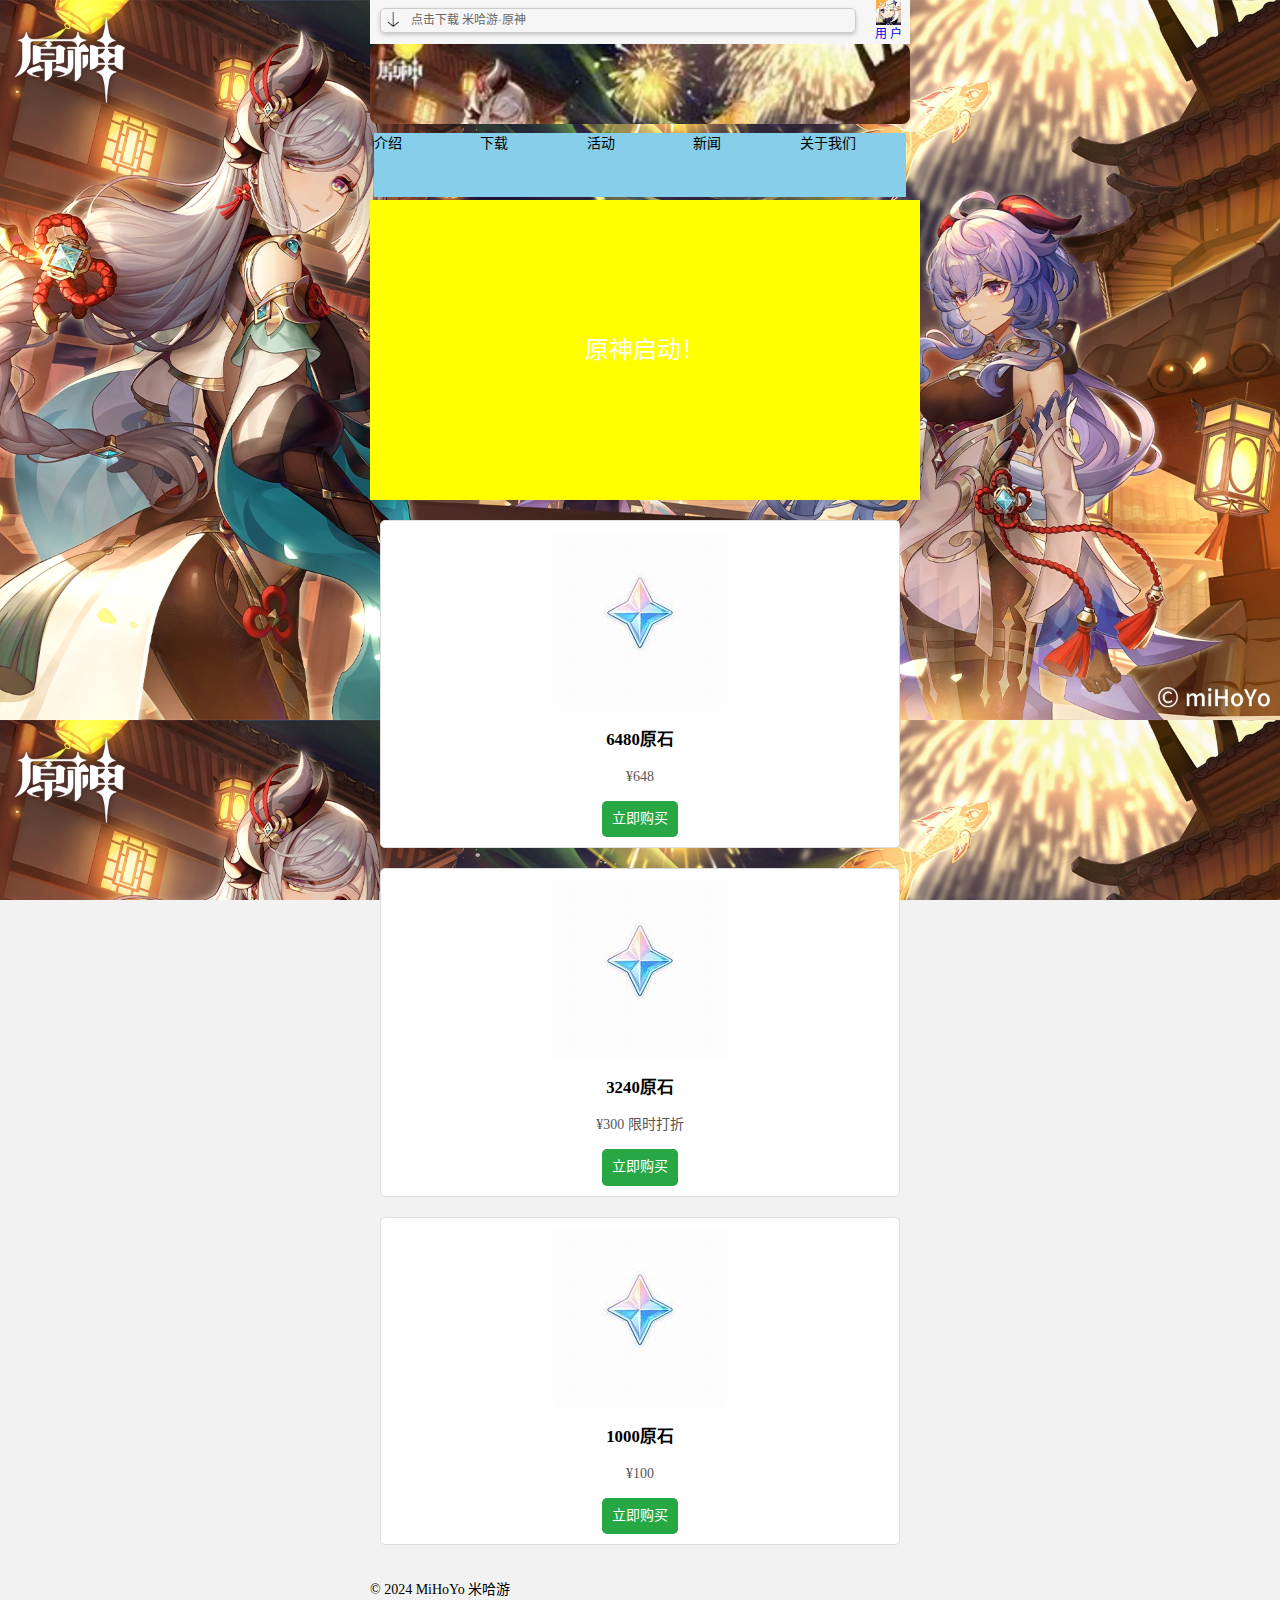
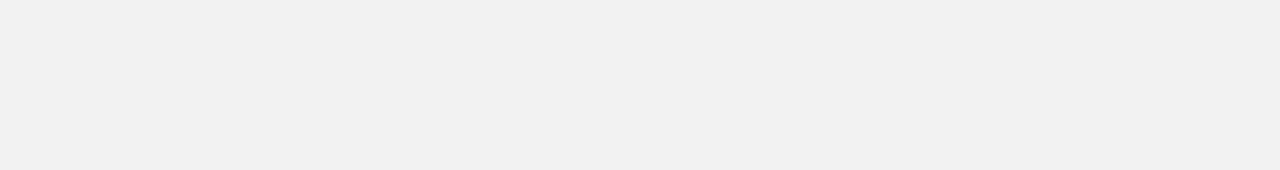
<file: index.html>
﻿<!DOCTYPE html>
<html lang="zh-cn">

<head>
    <meta charset="UTF-8">
    <meta name="viewport" content="width=device-width, initial-scale=1.0">
    <title>米哈游原神官方网站</title>
    <link rel="stylesheet" href="css/normalize.css">
    <link rel="stylesheet" href="css/style.css">
    <link rel="icon" type="image/png" href="./img/one.jpg">
</head>

<body style="background-image: url(img/background.jpg);
background-size: 100% ;
background-attachment: fixed;" >
    <div class="search-index">
        <div class="search">点击下载 米哈游·原神</div>
        <a href="./fun.html"
            class="user">用 户</a>
    </div>

    <div class="focus">
        <img src="./img/one.jpg" alt="">
    </div>

    <ul class="local-nav">
        <li>介绍</li>
        <li>下载</li>
        <li>活动</li>
        <li>新闻</li>
        <li>关于我们</li>
    </ul>
    <meta charset="UTF-8">
    <meta name="viewport" content="width=device-width, initial-scale=1.0">
    <title>原神 米哈游</title>
    <style>
        .container {
            width: 550px;
            height: 300px;
            overflow: hidden;
            position: relative;
        }
        .slider {
            width: 100%;
            height: 100%;
            display: flex;
            transition: transform 0.5s ease;
        }
        .slide {
            flex-shrink: 0;
            width: 550px;
            height: 300px;
            display: flex;
            justify-content: center;
            align-items: center;
            font-size: 24px;
            color: white;
        }
        .slide1 {
            background-color: yellow;
        }
        .slide2 {
            background-color: green;
        }
        .slide3 {
            background-color: black;
        }
    </style>
</head>
<body>
    <div class="container">
        <div class="slider">
            <div class="slide slide1">原神启动！</div>
            <div class="slide slide2">我要玩原神！</div>
            <div class="slide slide3">原神不能没有草神！</div>
        </div>
    </div>
    <script>
        let currentIndex = 0;
        const slides = document.querySelectorAll('.slide');
        const container = document.querySelector('.container');
        const slider = document.querySelector('.slider');

        function goToSlide(index) {
            if (index < 0) index = slides.length - 1;
            if (index >= slides.length) index = 0;
            slider.style.transform = `translateX(-${index * 550}px)`;
            currentIndex = index;
        }

        function nextSlide() {
            goToSlide(currentIndex + 1);
        }

        function prevSlide() {
            goToSlide(currentIndex - 1);
        }

        setInterval(nextSlide, 3000); // 每3秒切换到下一张幻灯片

        container.addEventListener('click', () => {
            if (event.target === container) {
                if (event.clientX > container.offsetWidth / 2) {
                    nextSlide();
                } else {
                    prevSlide();
                }
            }
        });
    </script>
</body>
    <main>
        <div class="product-list" id="product-list">
            <!-- 商品列表 -->
        </div>
    </main>
    <footer>
        <p>© 2024 MiHoYo 米哈游</p>
    </footer>
    <script src="script.js"></script>
	<canvas id="canvas"></canvas>
	<script type="text/javascript">
	</script>
</body>
</html>
</file>
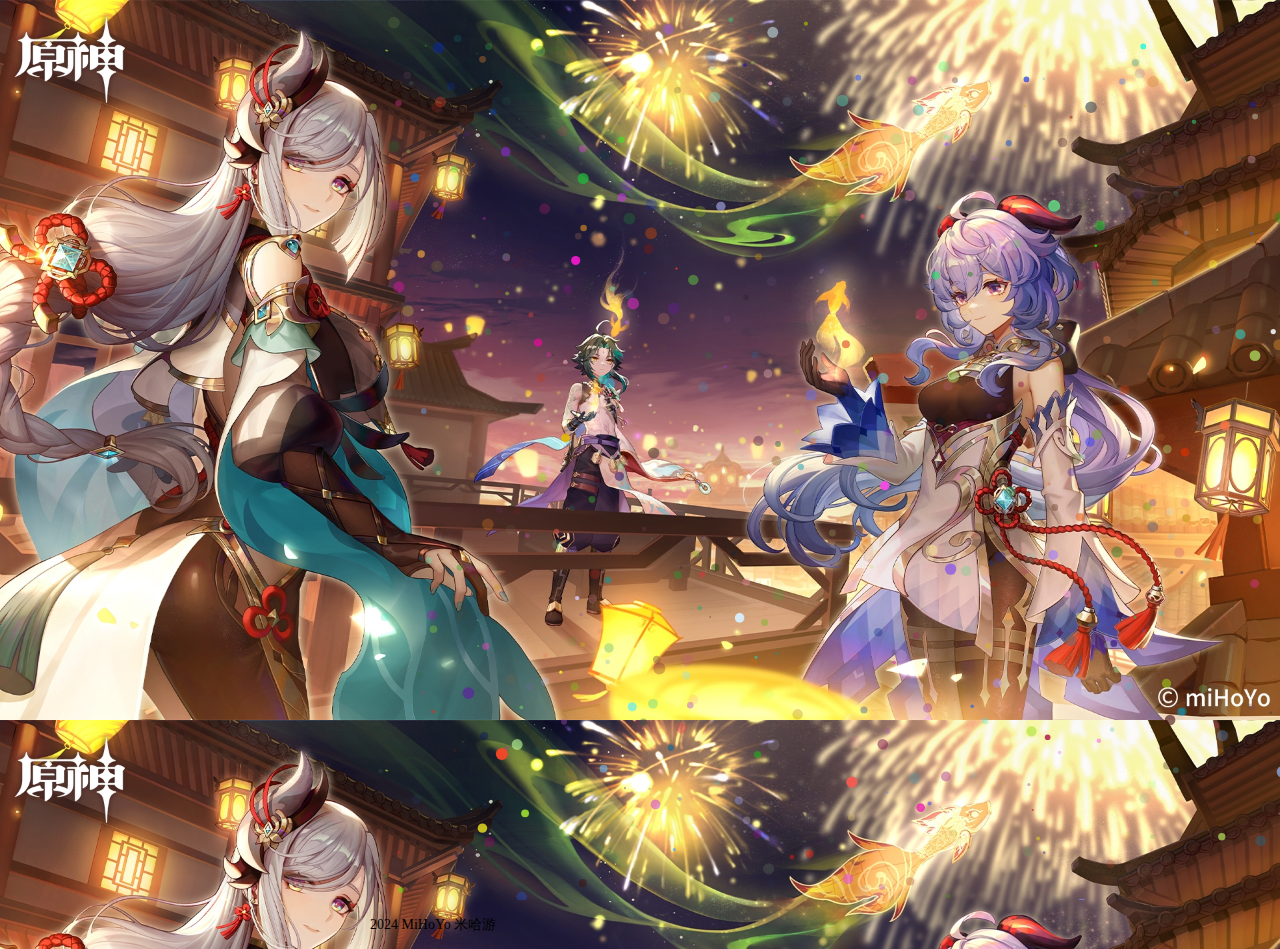
<file: fun.html>
﻿<head>
    <meta charset="UTF-8">
    <meta name="viewport" content="width=device-width, initial-scale=1.0">
    <title>彩蛋！！！</title>
    <link rel="stylesheet" href="css/normalize.css">
    <link rel="stylesheet" href="css/style.css">
    <link rel="icon" type="image/png" href="./img/one.jpg">
</head>

<body style="background-image: url(img/background.jpg);
background-size: 100% ;" >
<script src="script.js"></script>
	<canvas id="canvas"></canvas>
	<script type="text/javascript">
	/**
	 * 定义<canvas>画布;
	 * @type {[type]}
	 */
		var width=window.innerWidth;//获取系统显示宽度;
		var height=window.innerHeight;//获取系统显示高度;
		var canvas=document.querySelector("#canvas");
		var context=canvas.getContext("2d");
		var snowArray=[];//声明一个数组，用于存放创建出来的雪花对象；
 
		canvas.width=width;//设置画布的宽度为系统显示宽度;
		canvas.height=height;//设置画布的高度为系统显示高度;
 
		cartoon();          //调用动画;
		
		/**
		 * 定义雪花类;
		 */
		class Snowflake{
			constructor(){
				this.init();//构造函数，调用定义好的init()方法;
			}
			init(){
				this.position={   //雪花对象的位置;
					x:Math.random()*width,//x坐标随机;
					y:Math.random()*height,//y坐标随机;
				}
				this.speed=Math.random()*10;//雪花下落速度为0-10以内的随机数;
				this.r=Math.random()*6;//雪花的半径为0-6以内的随机数;
				this.transparency=Math.random();//设置雪花的透明度为随机;
				this.color={
					r1:Math.random()*255,//雪花颜色随机;
					g:Math.random()*255,
					b:Math.random()*255,
				}
			}
			draw(){//雪花绘制方法;
				this.position.y++;//y坐标每次递增1像素;
				this.transparency-=0.01;//透明度每次递减0.01;
				if(this.transparency<=0){//透明度小于0，即雪花消失，重新绘制雪花;
					this.init();
				}
				context.beginPath();//开始一个新的图形绘制;
				context.fillStyle="rgba("+this.color.r1+","+this.color.g+","+this.color.b+","+this.transparency+")";//根据类模型绘制圆形雪花;
				context.arc(this.position.x,this.position.y,this.r,0,Math.PI*2);//填充雪花的颜色;
				context.fill();
			}	
		}
 
		for(var i=0;i<1000;i++){
			var snow=new Snowflake();//实例化1000个雪花对象;
			snowArray.push(snow);//将雪花对象添加到数组中;
		}
		// var length=snowArray.length;
 
		/**
		 * 定义动画效果;
		 * @return {[type]} [description]
		 */
		function cartoon(){
			context.clearRect(0,0,width,height);//动画完成一次进行清屏操作;
			for(var j=0;j<snowArray.length;j++){
				snowArray[j].draw();//将实例化好的每个雪花对象在画布上画出来;
			}
			requestAnimationFrame(cartoon);//递归调用动画效果;
		}
	</script>
    <footer>
        <p>2024 MiHoYo 米哈游</p>
    </footer>
</file>
<file: css/style.css>
﻿body {

    max-width: 540px;
    min-width: 320px;
    margin: 0 auto;
    font: normal 14px/1.5 tahoma, "Lucida Grande", Verdana, "Microsoft Yahei", STXihei, hei;
    color: #000;
    background: #f2f2f2;
    overflow-x: hidden;
    -webkit-tap-highlight-color: transparent;
}

a {
    text-decoration: none;
}

div {
    box-sizing: border-box;
}

ul {
    margin: 0;
    padding: 0;
}

ul li {
    list-style: none;
}

/* 搜索框开始 */

.search-index {
    position: fixed;
    display: flex;
    top: 0;
    left: 50%;
    -webkit-transform: translateX(-50%);
    transform: translateX(-50%);
    width: 100%;
    max-width: 540px;
    min-width: 320px;
    height: 44px;
    background-color: #f6f6f6;
}


.search {
    position: relative;
    margin: 8px 10px;
    height: 25px;
    flex: 1;
    font-size: 12px;
    color: #666;
    padding-left: 30px;
    line-height: 23px;
    border: 1px solid #ccc;
    border-radius: 5px;
    box-shadow: 0 2px 4px rgba(0, 0, 0, 0.2);



}

.search::before {
    content: "";
    position: absolute;
    top: 3px;
    left: 3px;
    width: 20px;
    height: 20px;
    background: url(../img/search.png) no-repeat;
    background-size: 18px auto;

}

.user {
    width: 44px;
    height: 44px;
    font-size: 12px;
    text-align: center;

}

.user::before {

    content: "";
    display: block;
    margin: 0 auto 0;
    width: 25px;
    height: 25px;
    background: url(../img/user.png) no-repeat;
    background-size: 25px;
}

/* 搜索栏结束 */
/* 焦点图开始 */

.focus img {
    margin-top: 44px;
    border-radius: 8px;
    width: 100%;
    height: 80px;
}

/* 焦点图烂尾 */
/* 上方导航栏开始 */

.local-nav {
    display: flex;
    height: 64px;
    background-color: skyblue;
    margin: 3px 4px;
    border-radius: 8;
}

.local-nav li {
    flex: 1;
}

header {
    background: #333;
    color: #fff;
    padding: 10px 0;
    text-align: center;
}

.product-list {
    display: flex;
    flex-direction: column;
    padding: 10px;
}

.product {
    background: #fff;
    border: 1px solid #ddd;
    border-radius: 5px;
    margin: 10px 0;
    padding: 10px;
    text-align: center;
}

.product img {
    max-width: 100%;
    height: auto;
    border-radius: 5px;
}

.product h2 {
    font-size: 1.2em;
    margin: 10px 0;
}

.product p {
    color: #555;
}

.product button {
    background: #28a745;
    color: white;
    border: none;
    padding: 10px;
    border-radius: 5px;
    cursor: pointer;
}

.product button:hover {
    background: #218838;
}
</file>
